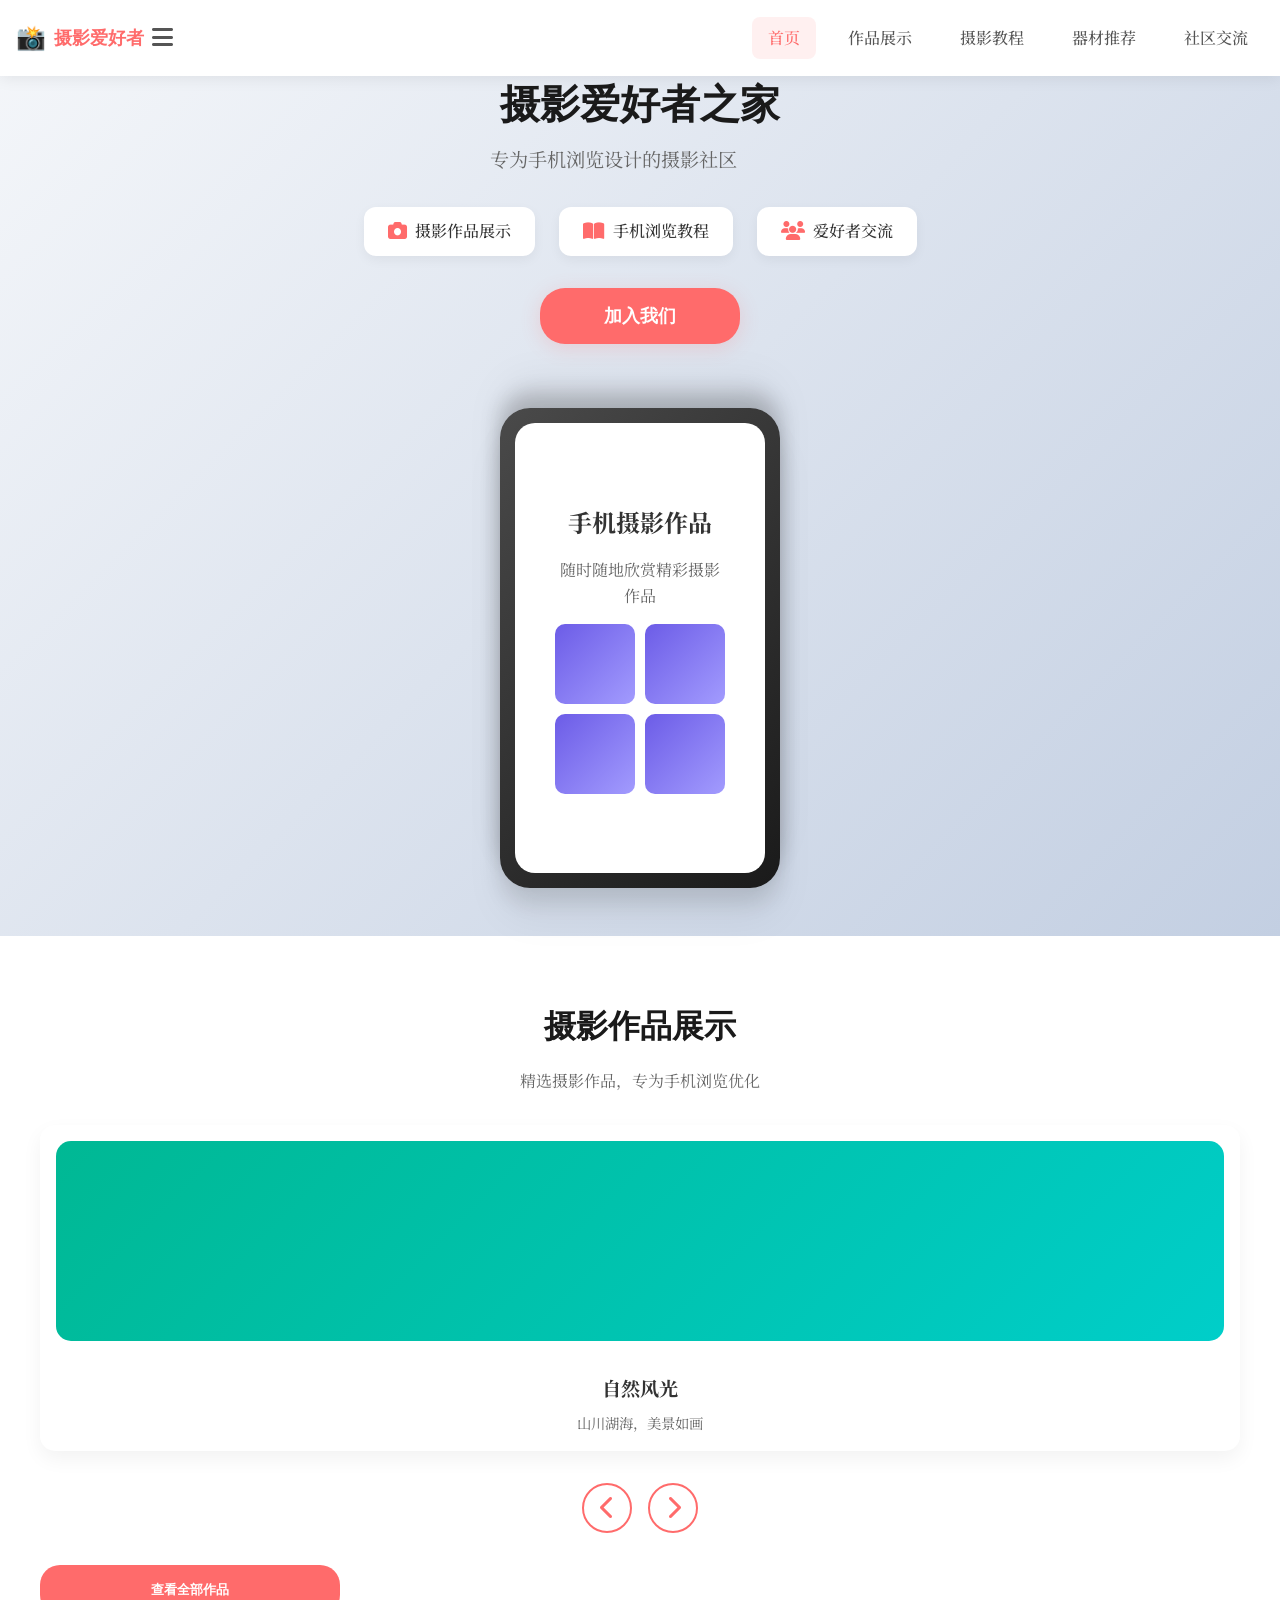
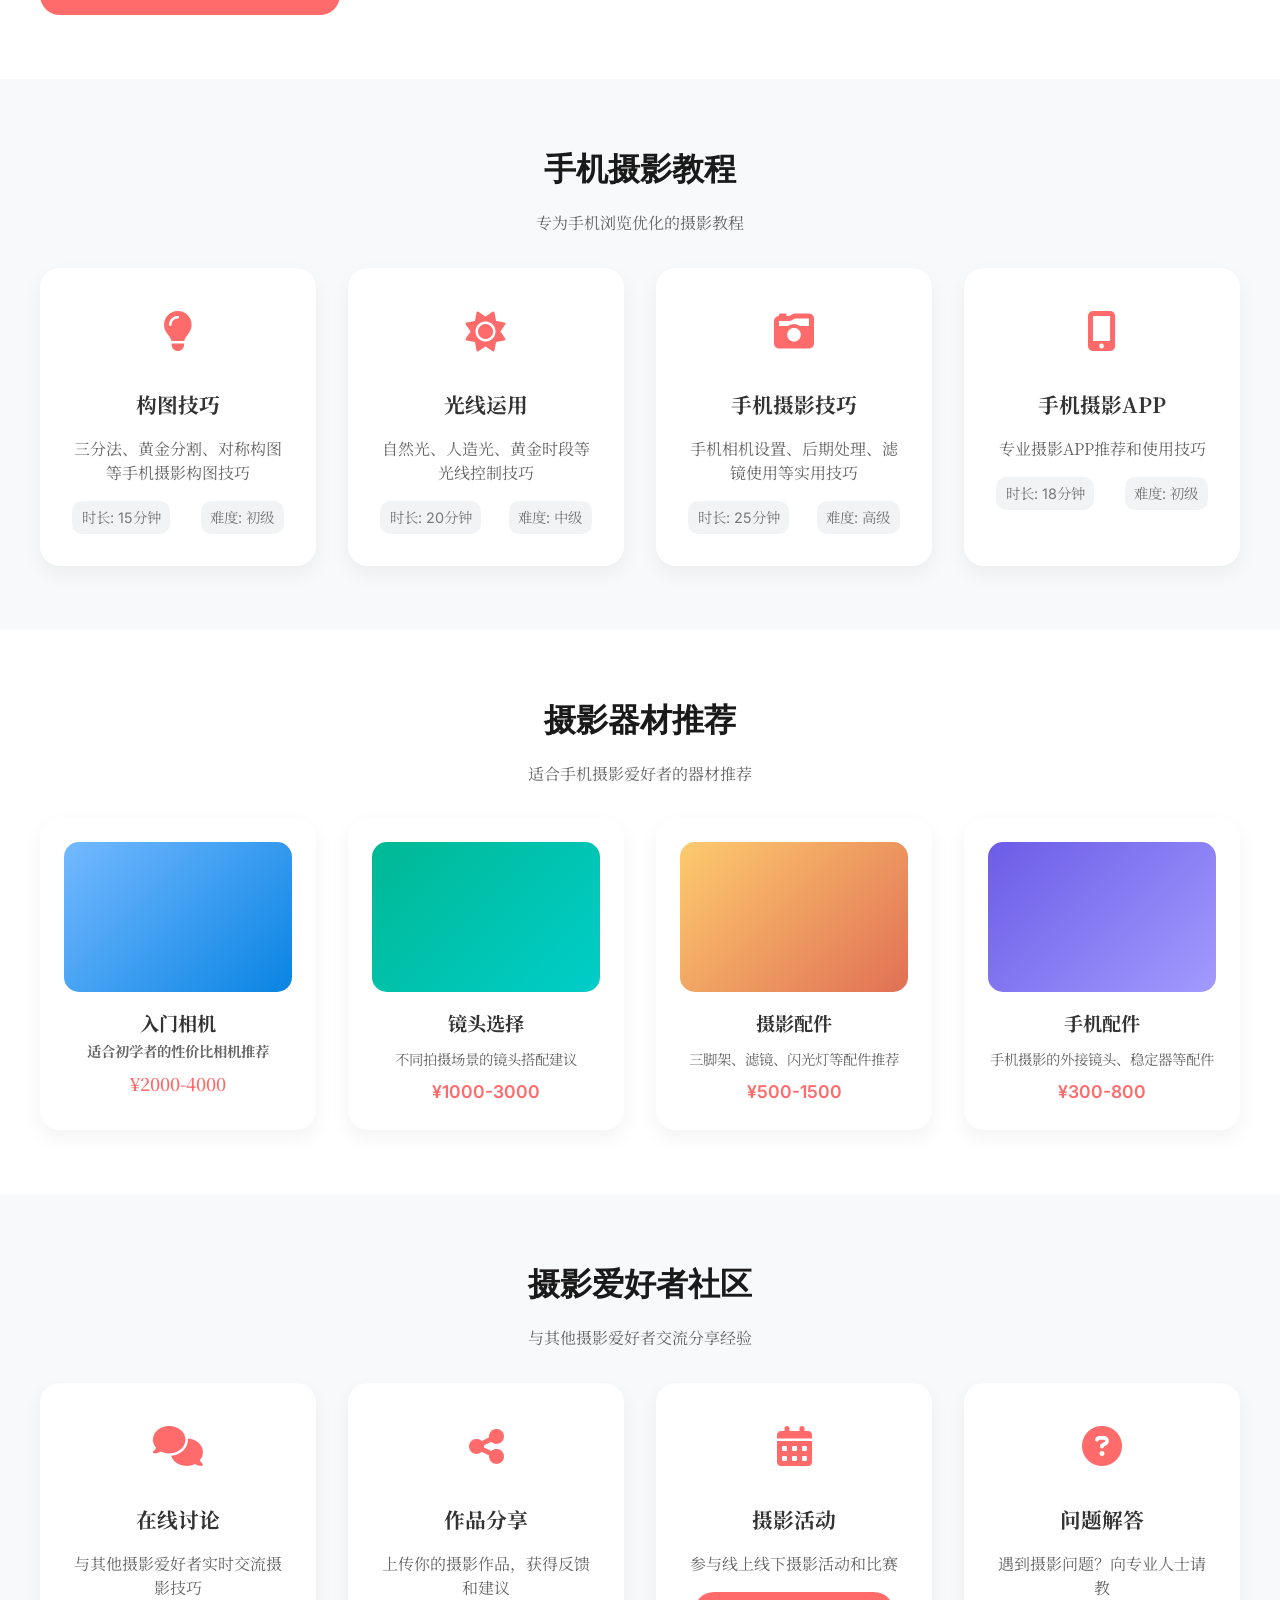
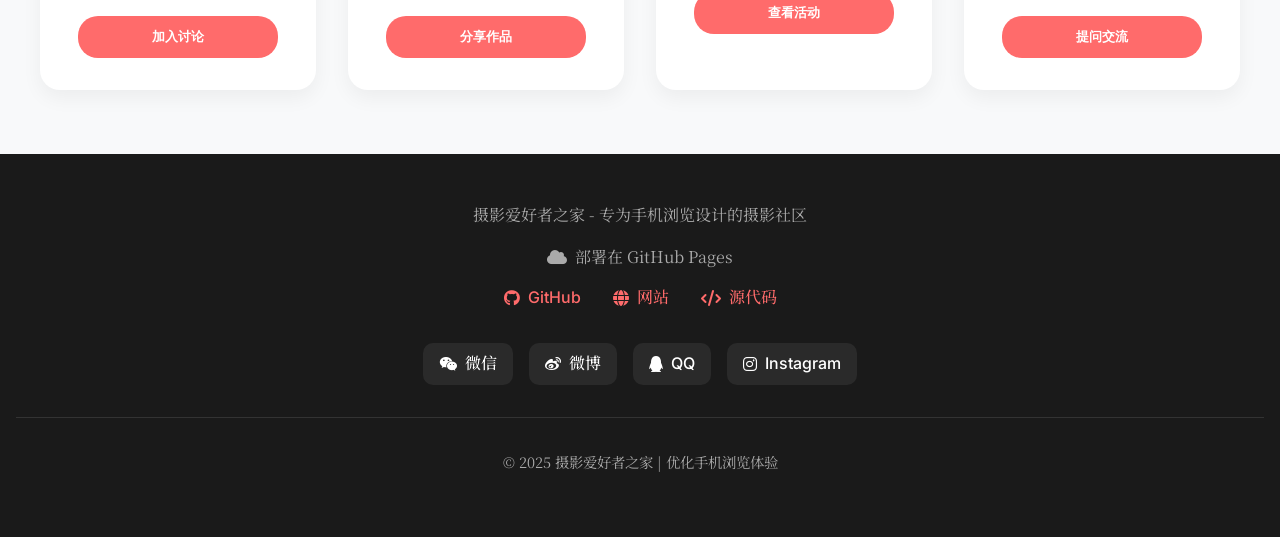
<file: index.html>
<!DOCTYPE html>
<html lang="zh-CN">
<head>
    <meta charset="UTF-8">
    <meta name="viewport" content="width=device-width, initial-scale=1.0, maximum-scale=1.0, user-scalable=no">
    <meta name="description" content="摄影爱好者手机网页 - 分享摄影作品、教程和摄影技巧">
    <title>摄影爱好者之家</title>
    <link rel="stylesheet" href="styles.css">
    <link rel="preconnect" href="https://fonts.googleapis.com">
    <link rel="preconnect" href="https://fonts.gstatic.com" crossorigin>
    <link href="https://fonts.googleapis.com/css2?family=Poppins:wght@300;400;600;700&family=Inter:wght@300;400;500&family=Noto+Serif+SC:wght@300;400;600&display=swap" rel="stylesheet">
    <link rel="stylesheet" href="https://cdnjs.cloudflare.com/ajax/libs/font-awesome/6.4.0/css/all.min.css">
</head>
<body>
    <!-- 手机导航栏 -->
    <nav class="mobile-nav">
        <div class="nav-container">
            <div class="nav-brand">
                <span class="logo-icon">📸</span>
                <span class="logo-text">摄影爱好者</span>
            </div>
            <button class="nav-toggle" aria-label="菜单">
                <i class="fas fa-bars"></i>
            </button>
            <div class="nav-menu">
                <a href="#home" class="nav-link active">首页</a>
                <a href="#gallery" class="nav-link">作品展示</a>
                <a href="#tutorials" class="nav-link">摄影教程</a>
                <a href="#gear" class="nav-link">器材推荐</a>
                <a href="#community" class="nav-link">社区交流</a>
            </div>
        </div>
    </nav>

    <!-- 英雄区 -->
    <section id="home" class="hero">
        <div class="hero-content">
            <h1 class="hero-title">摄影爱好者之家</h1>
            <p class="hero-subtitle">专为手机浏览设计的摄影社区</p>
            <div class="hero-features">
                <div class="feature-item">
                    <i class="fas fa-camera"></i>
                    <span>摄影作品展示</span>
                </div>
                <div class="feature-item">
                    <i class="fas fa-book-open"></i>
                    <span>手机浏览教程</span>
                </div>
                <div class="feature-item">
                    <i class="fas fa-users"></i>
                    <span>爱好者交流</91span>
                </div>
            </div>
            <button class="hero-button" id="joinButton">
                加入我们
            </button>
        </div>
        <div class="hero-image">
            <div class="phone-mockup">
                <div class="phone-screen">
                    <div class="screen-content">
                        <h3>手机摄影作品</h3>
                        <p>随时随地欣赏精彩摄影作品</p>
                        <div class="sample-photo">
                            <div class="photo-grid">
                                <div class="photo-item"></div>
                                <div class="photo-item"></div>
                                <div class="photo-item"></div>
                                <div class="photo-item"></div>
                            </div>
                        </div>
                    </div>
                </div>
            </div>
        </div>
    </section>

    <!-- 作品展示区 -->
    <section id="gallery" class="gallery">
        <h2 class="section-title">摄影作品展示</h2>
        <p class="section-subtitle">精选摄影作品，专为手机浏览优化</p>
        
        <div class="gallery-container">
            <div class="gallery-grid">
                <div class="gallery-item">
                    <div class="photo-placeholder landscape"></div>
                    <div class="photo-info">
                        <h3>自然风光</h3>
                        <p>山川湖海，美景如画</p>
                    </div>
                </div>
                <div class="gallery-item">
                    <div class="photo-placeholder portrait"></div>
                    <div class="photo-info">
                        <h3>人物肖像</h3>
                        <p>捕捉瞬间，记录情感</p>
                    </div>
                </div>
                <div class="gallery-item">
                    <div class="photo-placeholder macro"></div>
                    <div class="photo-info">
                        <h3>微距摄影</h3>
                        <p>细节之美，微观世界</p>
                    </div>
                </div>
                <div class="gallery-item">
                    <div class="photo-placeholder street"></div>
                    <div class="photo-info">
                        <h3>街头摄影</h3>
                        <p>城市生活，人文纪实</p>
                    </div>
                </div>
            </div>
            
            <div class="gallery-controls">
                <button class="gallery-btn prev-btn">
                    <i class="fas fa-chevron-left"></i>
                </button>
                <button class="gallery-btn next-btn">
                    <i class="fas fa-chevron-right"></i>
                </button>
            </div>
            
            <button class="view-all-btn" id="viewGalleryButton">
                查看全部作品
            </button>
        </div>
    </section>

    <!-- 教程区 -->
    <section id="tutorials" class="tutorials">
        <h2 class="section-title">手机摄影教程</h2>
        <p class="section-subtitle">专为手机浏览优化的摄影教程</p>
        
        <div class="tutorials-grid">
            <div class="tutorial-card">
                <div class="tutorial-icon">
                    <i class="fas fa-lightbulb"></i>
                </div>
                <h3>构图技巧</h3>
                <p>三分法、黄金分割、对称构图等手机摄影构图技巧</p>
                <div class="tutorial-meta">
                    <span class="duration">时长: 15分钟</span>
                    <span class="level">难度: 初级</span>
                </div>
            </div>
            
            <div class="tutorial-card">
                <div class="tutorial-icon">
                    <i class="fas fa-sun"></i>
                </div>
                <h3>光线运用</h3>
                <p>自然光、人造光、黄金时段等光线控制技巧</p>
                <div class="tutorial-meta">
                    <span class="duration">时长: 20分钟</span>
                    <span class="level">难度: 中级</span>
                </div>
            </div>
            
            <div class="tutorial-card">
                <div class="tutorial-icon">
                    <i class="fas fa-camera-retro"></i>
                </div>
                <h3>手机摄影技巧</h3>
                <p>手机相机设置、后期处理、滤镜使用等实用技巧</p>
                <div class="tutorial-meta">
                    <span class="duration">时长: 25分钟</span>
                    <span class="level">难度: 高级</span>
                </div>
            </div>
            
            <div class="tutorial-card">
                <div class="tutorial-icon">
                    <i class="fas fa-mobile-alt"></i>
                </div>
                <h3>手机摄影APP</h3>
                <p>专业摄影APP推荐和使用技巧</p>
                <div class="tutorial-meta">
                    <span class="duration">时长: 18分钟</span>
                    <span class="level">难度: 初级</span>
                </div>
            </div>
        </div>
    </section>

    <!-- 器材推荐区 -->
    <section id="gear" class="gear">
        <h2 class="section-title">摄影器材推荐</h2>
        <p class="section-subtitle">适合手机摄影爱好者的器材推荐</p>
        
        <div class="gear-grid">
            <div class="gear-card">
                <div class="gear-image">
                    <div class="gear-placeholder camera"></div>
                </div>
                <h3>入门相机</3>
                <p>适合初学者的性价比相机推荐</p>
                <div class="gear-price">¥2000-4000</div>
            </div>
            
            <div class="gear-card">
                <div class="gear-image">
                    <div class="gear-placeholder lens"></div>
                </div>
                <h3>镜头选择</h3>
                <p>不同拍摄场景的镜头搭配建议</p>
                <div class="gear-price">¥1000-3000</div>
            </div>
            
            <div class="gear-card">
                <div class="gear-image">
                    <div class="gear-placeholder accessories"></div>
                </div>
                <h3>摄影配件</h3>
                <p>三脚架、滤镜、闪光灯等配件推荐</p>
                <div class="gear-price">¥500-1500</div>
            </div>
            
            <div class="gear-card">
                <div class="gear-image">
                    <div class="gear-placeholder mobile"></div>
                </div>
                <h3>手机配件</h3>
                <p>手机摄影的外接镜头、稳定器等配件</p>
                <div class="gear-price">¥300-800</div>
            </div>
        </div>
    </section>

    <!-- 社区交流区 -->
    <section id="community" class="community">
        <h2 class="section-title">摄影爱好者社区</h2>
        <p class="section-subtitle">与其他摄影爱好者交流分享经验</p>
        
        <div class="community-features">
            <div class="community-card">
                <div class="community-icon">
                    <i class="fas fa-comments"></i>
                </div>
                <h3>在线讨论</h3>
                <p>与其他摄影爱好者实时交流摄影技巧</p>
                <button class="community-btn">加入讨论</button>
            </div>
            
            <div class="community-card">
                <div class="community-icon">
                    <i class="fas fa-share-alt"></i>
                </div>
                <h3>作品分享</h3>
                <p>上传你的摄影作品，获得反馈和建议</p>
                <button class="community-btn">分享作品</button>
            </div>
            
            <div class="community-card">
                <div class="community-icon">
                    <i class="fas fa-calendar-alt"></i>
                </div>
                <h3>摄影活动</h3>
                <p>参与线上线下摄影活动和比赛</p>
                <button class="community-btn">查看活动</button>
            </div>
            
            <div class="community-card">
                <div class="community-icon">
                    <i class="fas fa-question-circle"></i>
                </div>
                <h3>问题解答</h3>
                <p>遇到摄影问题？向专业人士请教</p>
                <button class="community-btn">提问交流</button>
            </div>
        </div>
    </section>

    <!-- 底部 -->
    <footer class="footer">
        <div class="footer-content">
            <p>摄影爱好者之家 - 专为手机浏览设计的摄影社区</p>
            <p class="footer-deploy-info">
                <i class="fas fa-cloud"></i>
                部署在 GitHub Pages
            </p>
            <div class="footer-links">
                <a href="#" class="footer-link"><i class="fab fa-github"></i> GitHub</a>
                <a href="#" class="footer-link"><i class="fas fa-globe"></i> 网站</a>
                <a href="#" class="footer-link"><i class="fas fa-code"></i> 源代码</a>
            </div>
            <div class="footer-social">
                <a href="#" class="social-link"><i class="fab fa-weixin"></i> 微信</a>
                <a href="#" class="social-link"><i class="fab fa-weibo"></i> 微博</a>
                <a href="#" class="social-link"><i class="fab fa-qq"></i> QQ</a>
                <a href="#" class="social-link"><i class="fab fa-instagram"></i> Instagram</a>
            </div>
        </div>
        <div class="footer-copyright">
            <p>© 2025 摄影爱好者之家 | 优化手机浏览体验</p>
        </div>
    </footer>

    <script src="script.js"></script>
</body>
</html>
</file>
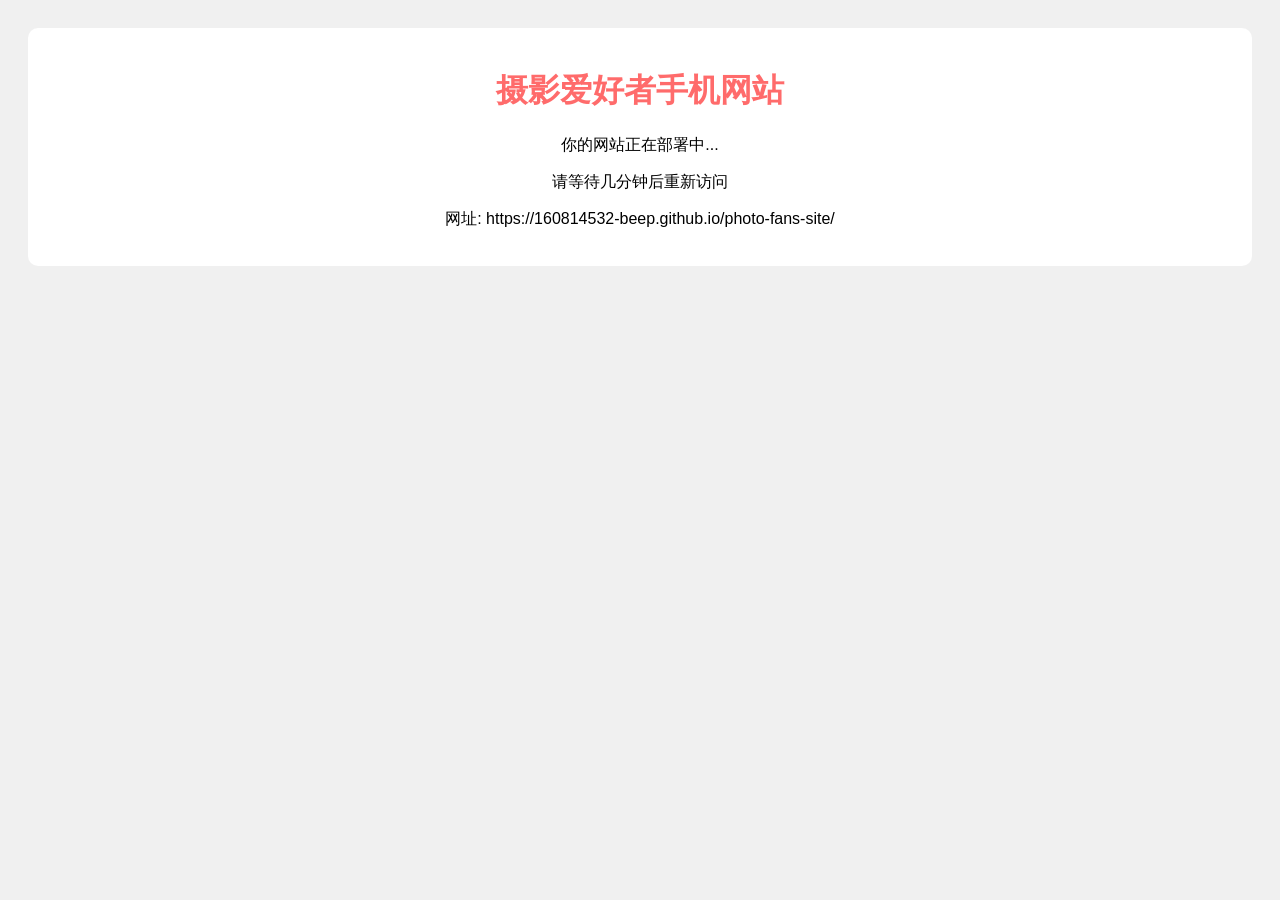
<file: test.html>
<!DOCTYPE html>
<html lang="zh-CN">
<head>
    <meta charset="UTF-8">
    <meta name="viewport" content="width=device-width, initial-scale=1.0">
    <title>摄影爱好者手机网站测试</title>
    <style>
        body {
            font-family: Arial, sans-serif;
            background: #f0f0f0;
            padding: 20px;
        }
        .container {
            background: white;
            padding: 20px;
            border-radius: 10px;
            text-align: center;
        }
        h1 {
            color: #ff6b6b;
        }
    </style>
</head>
<body>
    <div class="container">
        <h1>摄影爱好者手机网站</h1>
        <p>你的网站正在部署中...</p>
        <p>请等待几分钟后重新访问</p>
        <p>网址: https://160814532-beep.github.io/photo-fans-site/</p>
    </div>
</body>
</html>
</file>
<file: styles.css>
/* 摄影爱好者手机网页CSS */
/* 专门为手机浏览优化 */

/* 重置和基础样式 */
* {
    margin: 0;
    padding: 0;
    box-sizing: border-box;
}

html {
    font-size: 16px;
    scroll-behavior: smooth;
}

body {
    font-family: 'Inter', 'Noto Serif SC', sans-serif;
    line-height: 1.6;
    color: #333;
    background-color: #f8f9fa;
    -webkit-font-smoothing: antialiased;
    -moz-osx-font-smoothing: grayscale;
    overflow-x: hidden;
}

/* 手机导航栏 */
.mobile-nav {
    background-color: #fff;
    position: fixed;
    top: 0;
    left: 0;
    width: 100%;
    z-index: 1000;
    box-shadow: 0 2px 15px rgba(0, 0, 0, 0.08);
    padding: 1rem;
}

.nav-container {
    display: flex;
    justify-content: space-between;
    align-items: center;
}

.nav-brand {
    display: flex;
    align-items: center;
    gap: 0.5rem;
    font-weight: 600;
    font-size: 1.1rem;
}

.logo-icon {
    font-size: 1.5rem;
}

.logo-text {
    color: #ff6b6b;
    font-family: 'Poppins', sans-serif;
}

.nav-toggle {
    background: none;
    border: none;
    font-size: 1.5rem;
    color: #555;
    cursor: pointer;
    padding: 0.5rem;
    border-radius: 8px;
    transition: background-color 0.3s;
}

.nav-toggle:hover {
    background-color: #f0f0f0;
}

.nav-menu {
    display: flex;
    gap: 1rem;
    align-items: center;
    margin-left: auto;
}

.nav-link {
    text-decoration: none;
    color: #555;
    font-weight: 500;
    padding: 0.5rem 1rem;
    border-radius: 8px;
    transition: all 0.3s;
    font-family: 'Noto Serif SC', serif;
}

.nav-link:hover,
.nav-link.active {
    color: #ff6b6b;
    background-color: rgba(255, 107, 107, 0.1);
}

/* 英雄区 */
.hero {
    padding: 5rem 1rem 3rem;
    background: linear-gradient(135deg, #f5f7fa 0%, #c3cfe2 100%);
    min-height: 100vh;
    display: flex;
    flex-direction: column;
    align-items: center;
    justify-content: center;
    gap: 2rem;
}

.hero-content {
    max-width: 600px;
    text-align: center;
    padding: 0 1rem;
}

.hero-title {
    font-family: 'Poppins', sans-serif;
    font-size: 2.5rem;
    font-weight: 700;
    color: #1a1a1a;
    margin-bottom: 1rem;
    line-height: 1.2;
}

.hero-subtitle {
    font-size: 1.2rem;
    color: #666;
    margin-bottom: 2rem;
    max-width: 500px;
    font-family: 'Noto Serif SC', serif;
}

.hero-features {
    display: flex;
    justify-content: center;
    gap: 1.5rem;
    margin-bottom: 2rem;
    flex-wrap: wrap;
}

.feature-item {
    display: flex;
    align-items: center;
    gap: 0.5rem;
    padding: 0.75rem 1.5rem;
    background-color: white;
    border-radius: 12px;
    box-shadow: 0 4px 12px rgba(0, 0, 0, 0.05);
    font-weight: 500;
}

.feature-item i {
    color: #ff6b6b;
    font-size: 1.2rem;
}

.hero-button {
    background-color: #ff6b6b;
    color: white;
    font-weight: 600;
    font-size: 1.1rem;
    padding: 1rem 2rem;
    border-radius: 25px;
    border: none;
    cursor: pointer;
    transition: all 0.3s;
    box-shadow: 0 4px 20px rgba(255, 107, 107, 0.2);
    min-width: 200px;
}

.hero-button:hover {
    background-color: #ff5252;
    transform: translateY(-2px);
    box-shadow: 0 6px 25px rgba(255, 107, 107, 0.3);
}

.hero-image {
    margin-top: 2rem;
}

.phone-mockup {
    width: 280px;
    height: 480px;
    background: linear-gradient(135deg, #4a4a4a 0%, #1a1a1a 100%);
    border-radius: 30px;
    padding: 15px;
    position: relative;
    box-shadow: 0 -15px 20px rgba(0, 0, 0, 0.2),
                0 15px 20px rgba(0, 0, 0, 0.1),
                0 -30px 40px rgba(0, 0, 0, 0.05),
                0 30px 40px rgba(0, 0, 0, 0.05);
}

.phone-screen {
    background-color: white;
    border-radius: 20px;
    height: 100%;
    padding: 2rem;
    display: flex;
    align-items: center;
    justify-content: center;
}

.screen-content {
    text-align: center;
    padding: 1rem;
}

.screen-content h3 {
    font-size: 1.5rem;
    margin-bottom: 1rem;
    color: #333;
    font-family: 'Noto Serif SC', serif;
}

.screen-content p {
    color: #666;
    font-size: 1rem;
    font-family: 'Noto Serif SC', serif;
}

.sample-photo {
    margin-top: 1rem;
}

.photo-grid {
    display: grid;
    grid-template-columns: repeat(2, 1fr);
    gap: 10px;
    margin-top: 1rem;
}

.photo-item {
    width: 80px;
    height: 80px;
    background: linear-gradient(135deg, #6c5ce7 0%, #a29bfe 100%);
    border-radius: 10px;
}

/* 通用样式 */
.section-title {
    font-family: 'Poppins', sans-serif;
    font-size: 2rem;
    text-align: center;
    margin-bottom: 1rem;
    color: #1a1a1a;
}

.section-subtitle {
    font-family: 'Noto Serif SC', serif;
    text-align: center;
    color: #666;
    font-size: 1rem;
    margin-bottom: 2rem;
    max-width: 600px;
    margin: 0 auto 2rem;
}

/* 作品展示区 */
.gallery {
    padding: 4rem 1rem;
    background-color: white;
}

.gallery-container {
    max-width: 1200px;
    margin: 0 auto;
}

.gallery-grid {
    display: grid;
    grid-template-columns: repeat(auto-fit, minmax(250px, 1fr));
    gap: 2rem;
}

.gallery-item {
    background-color: #fff;
    border-radius: 15px;
    overflow: hidden;
    box-shadow: 0 8px 20px rgba(0, 0, 0, 0.05);
    transition: transform 0.3s;
}

.gallery-item:hover {
    transform: translateY(-5px);
}

.photo-placeholder {
    height: 200px;
    background: linear-gradient(135deg, #f5f7fa 0%, #c3cfe2 100%);
    border-radius: 15px;
    margin: 1rem;
}

.photo-placeholder.landscape {
    background: linear-gradient(135deg, #00b894 0%, #00cec9 100%);
}

.photo-placeholder.portrait {
    background: linear-gradient(135deg, #fd79a8 0%, #e84393 100%);
}

.photo-placeholder.macro {
    background: linear-gradient(135deg, #fdcb6e 0%, #e17055 100%);
}

.photo-placeholder.street {
    background: linear-gradient(135deg, #6c5ce7 0%, #a29bfe 100%);
}

.photo-info {
    padding: 1rem;
    text-align: center;
}

.photo-info h3 {
    font-size: 1.2rem;
    margin-bottom: 0.5rem;
    color: #333;
    font-family: 'Noto Serif SC', serif;
}

.photo-info p {
    color: #666;
    font-size: 0.9rem;
}

.gallery-controls {
    display: flex;
    justify-content: center;
    gap: 1rem;
    margin-top: 2rem;
}

.gallery-btn {
    background-color: #fff;
    border: 2px solid #ff6b6b;
    color: #ff6b6b;
    font-size: 1.5rem;
    padding: 0.5rem;
    border-radius: 50%;
    width: 50px;
    height: 50px;
    cursor: pointer;
    transition: all 0.3s;
}

.gallery-btn:hover {
    background-color: #ff6b6b;
    color: white;
}

.view-all-btn {
    background-color: #ff6b6b;
    color: white;
    font-weight: 600;
    padding: 1rem 2rem;
    border-radius: 20px;
    border: none;
    cursor: pointer;
    margin-top: 2rem;
    transition: all 0.3s;
    width: 100%;
    max-width: 300px;
    margin-left: auto;
    margin-right: auto;
}

.view-all-btn:hover {
    background-color: #ff5252;
    transform: translateY(-2px);
}

/* 教程区 */
.tutorials {
    padding: 4rem 1rem;
    background-color: #f8f9fa;
}

.tutorials-grid {
    display: grid;
    grid-template-columns: repeat(auto-fit, minmax(250px, 1fr));
    gap: 2rem;
    max-width: 1200px;
    margin: 0 auto;
}

.tutorial-card {
    background-color: #fff;
    padding: 2rem;
    border-radius: 20px;
    box-shadow: 0 8px 20px rgba(0, 0, 0, 0.05);
    text-align: center;
    transition: transform 0.3s;
}

.tutorial-card:hover {
    transform: translateY(-8px);
}

.tutorial-icon {
    font-size: 2.5rem;
    color: #ff6b6b;
    margin-bottom: 1.5rem;
}

.tutorial-card h3 {
    font-size: 1.3rem;
    margin-bottom: 1rem;
    color: #333;
    font-family: 'Noto Serif SC', serif;
}

.tutorial-card p {
    color: #666;
    font-size: 1rem;
    line-height: 1.5;
    margin-bottom: 1rem;
    font-family: 'Noto Serif SC', serif;
}

.tutorial-meta {
    display: flex;
    justify-content: space-between;
    font-size: 0.9rem;
    color: #777;
}

.duration,
.level {
    background-color: #f1f3f5;
    padding: 0.3rem 0.6rem;
    border-radius: 10px;
}

/* 器材推荐区 */
.gear {
    padding: 4rem 1rem;
    background-color: white;
}

.gear-grid {
    display: grid;
    grid-template-columns: repeat(auto-fit, minmax(250px, 1fr));
    gap: 2rem;
    max-width: 1200px;
    margin: 0 auto;
}

.gear-card {
    background-color: #fff;
    padding: 1.5rem;
    border-radius: 20px;
    box-shadow: 0 8px 20px rgba(0, 0, 0, 0.05);
    text-align: center;
    transition: transform 0.3s;
}

.gear-card:hover {
    transform: translateY(-5px);
}

.gear-image {
    height: 150px;
    margin-bottom: 1rem;
}

.gear-placeholder {
    height: 150px;
    background: linear-gradient(135deg, #f5f7fa 0%, #c3cfe2 100%);
    border-radius: 15px;
}

.gear-placeholder.camera {
    background: linear-gradient(135deg, #74b9ff 0%, #0984e3 100%);
}

.gear-placeholder.lens {
    background: linear-gradient(135deg, #00b894 0%, #00cec9 100%);
}

.gear-placeholder.accessories {
    background: linear-gradient(135deg, #fdcb6e 0%, #e17055 100%);
}

.gear-placeholder.mobile {
    background: linear-gradient(135deg, #6c5ce7 0%, #a29bfe 100%);
}

.gear-card h3 {
    font-size: 1.2rem;
    margin-bottom: 0.5rem;
    color: #333;
    font-family: 'Noto Serif SC', serif;
}

.gear-card p {
    color: #666;
    font-size: 0.9rem;
    margin-bottom: 0.5rem;
    font-family: 'Noto Serif SC', serif;
}

.gear-price {
    font-weight: 600;
    color: #ff6b6b;
    font-size: 1.1rem;
}

/* 社区交流区 */
.community {
    padding: 4rem 1rem;
    background-color: #f8f9fa;
}

.community-features {
    display: grid;
    grid-template-columns: repeat(auto-fit, minmax(250px, 1fr));
    gap: 2rem;
    max-width: 1200px;
    margin: 0 auto;
}

.community-card {
    background-color: #fff;
    padding: 2rem;
    border-radius: 20px;
    box-shadow: 0 8px 20px rgba(0, 0, 0, 0.05);
    text-align: center;
    transition: transform 0.3s;
}

.community-card:hover {
    transform: translateY(-8px);
}

.community-icon {
    font-size: 2.5rem;
    color: #ff6b6b;
    margin-bottom: 1.5rem;
}

.community-card h3 {
    font-size: 1.3rem;
    margin-bottom: 1rem;
    color: #333;
    font-family: 'Noto Serif SC', serif;
}

.community-card p {
    color: #666;
    font-size: 1rem;
    line-height: 1.5;
    margin-bottom: 1rem;
    font-family: 'Noto Serif SC', serif;
}

.community-btn {
    background-color: #ff6b6b;
    color: white;
    font-weight: 600;
    padding: 0.75rem 1.5rem;
    border-radius: 20px;
    border: none;
    cursor: pointer;
    transition: all 0.3s;
    width: 100%;
    max-width: 200px;
}

.community-btn:hover {
    background-color: #ff5252;
    transform: translateY(-2px);
}

/* 底部 */
.footer {
    background-color: #1a1a1a;
    color: white;
    padding: 3rem 1rem;
    text-align: center;
}

.footer-content {
    max-width: 800px;
    margin: 0 auto;
}

.footer p {
    margin-bottom: 1rem;
    color: #aaa;
    font-family: 'Noto Serif SC', serif;
}

.footer-deploy-info {
    display: flex;
    align-items: center;
    justify-content: center;
    gap: 0.5rem;
    margin-bottom: 2rem;
    color: #ddd;
}

.footer-links {
    display: flex;
    justify-content: center;
    gap: 2rem;
    margin-bottom: 2rem;
    flex-wrap: wrap;
}

.footer-link {
    color: #ff6b6b;
    text-decoration: none;
    font-weight: 500;
    display: flex;
    align-items: center;
    gap: 0.5rem;
    transition: color 0.3s;
}

.footer-link:hover {
    color: #74b9ff;
}

.footer-social {
    display: flex;
    justify-content: center;
    gap: 1rem;
    margin-bottom: 2rem;
    flex-wrap: wrap;
}

.social-link {
    color: #fff;
    text-decoration: none;
    font-weight: 500;
    padding: 0.5rem 1rem;
    border-radius: 10px;
    background-color: #2a2a2a;
    display: flex;
    align-items: center;
    gap: 0.5rem;
    transition: all 0.3s;
}

.social-link:hover {
    background-color: #ff6b6b;
    transform: translateY(-2px);
}

.footer-copyright {
    border-top: 1px solid #333;
    padding-top: 2rem;
    color: #666;
    font-size: 0.9rem;
    font-family: 'Noto Serif SC', serif;
}

/* 响应式断点 */
@media (max-width: 768px) {
    .hero-title {
        font-size: 2rem;
    }
    
    .hero-subtitle {
        font-size: 1rem;
    }
    
    .section-title {
        font-size: 1.8rem;
    }
    
    .section-subtitle {
        font-size: 0.9rem;
    }
    
    .phone-mockup {
        width: 250px;
        height: 430px;
    }
    
    .nav-menu {
        display: none;
        position: fixed;
        top: 60px;
        left: 0;
        width: 100%;
        background-color: white;
        flex-direction: column;
        padding: 1rem;
        box-shadow: 0 5px 15px rgba(0, 0, 0, 0.1);
    }
    
    .nav-menu.active {
        display: flex;
    }
    
    .photo-grid {
        grid-template-columns: 1fr;
    }
    
    .photo-item {
        width: 120px;
        height: 120px;
    }
}

@media (max-width: 480px) {
    .hero {
        padding: 4rem 1rem 2rem;
    }
    
    .gallery-grid,
    .tutorials-grid,
    .gear-grid,
    .community-features {
        grid-template-columns: 1fr;
    }
    
    .hero-features {
        flex-direction: column;
        gap: 1rem;
    }
    
    .feature-item {
        width: 100%;
    }
    
    .phone-mockup {
        width: 220px;
        height: 400px;
    }
    
    .footer-links,
    .footer-social {
        flex-direction: column;
        gap: 1rem;
    }
}

/* 深色模式支持 */
@media (prefers-color-scheme: dark) {
    body {
        background-color: #121212;
        color: #e0e0e0;
    }
    
    .mobile-nav {
        background-color: #1e1e1e;
    }
    
    .logo-text {
        color: #ff7b7b;
    }
    
    .nav-toggle {
        color: #aaa;
    }
    
    .nav-toggle:hover {
        background-color: #2a2a2a;
    }
    
    .nav-link {
        color: #aaa;
    }
    
    .nav-link:hover,
    .nav-link.active {
        color: #ff7b7b;
        background-color: rgba(255, 123, 123, 0.1);
    }
    
    .hero {
        background: linear-gradient(135deg, #1e1e1e 0%, #2a2a2a 100%);
    }
    
    .hero-title {
        color: #fff;
    }
    
    .hero-subtitle {
        color: #aaa;
    }
    
    .feature-item {
        background-color: #2a2a2a;
    }
    
    .gallery,
    .gear,
    .community-card {
        background-color: #1e1e1e;
    }
    
    .gallery-item,
    .tutorial-card,
    .gear-card,
    .community-card {
        background-color: #2a2a2a;
    }
    
    .gallery-item h3,
    .tutorial-card h3,
    .gear-card h3,
    .community-card h3 {
        color: #fff;
    }
    
    .gallery-item p,
    .tutorial-card p,
    .gear-card p,
    .community-card p {
        color: #aaa;
    }
    
    .tutorials {
        background-color: #121212;
    }
    
    .footer {
        background-color: #0a0a0a;
    }
    
    .footer-link {
        color: #ff7b7b;
    }
    
    .social-link {
        background-color: #333;
    }
}
</file>
